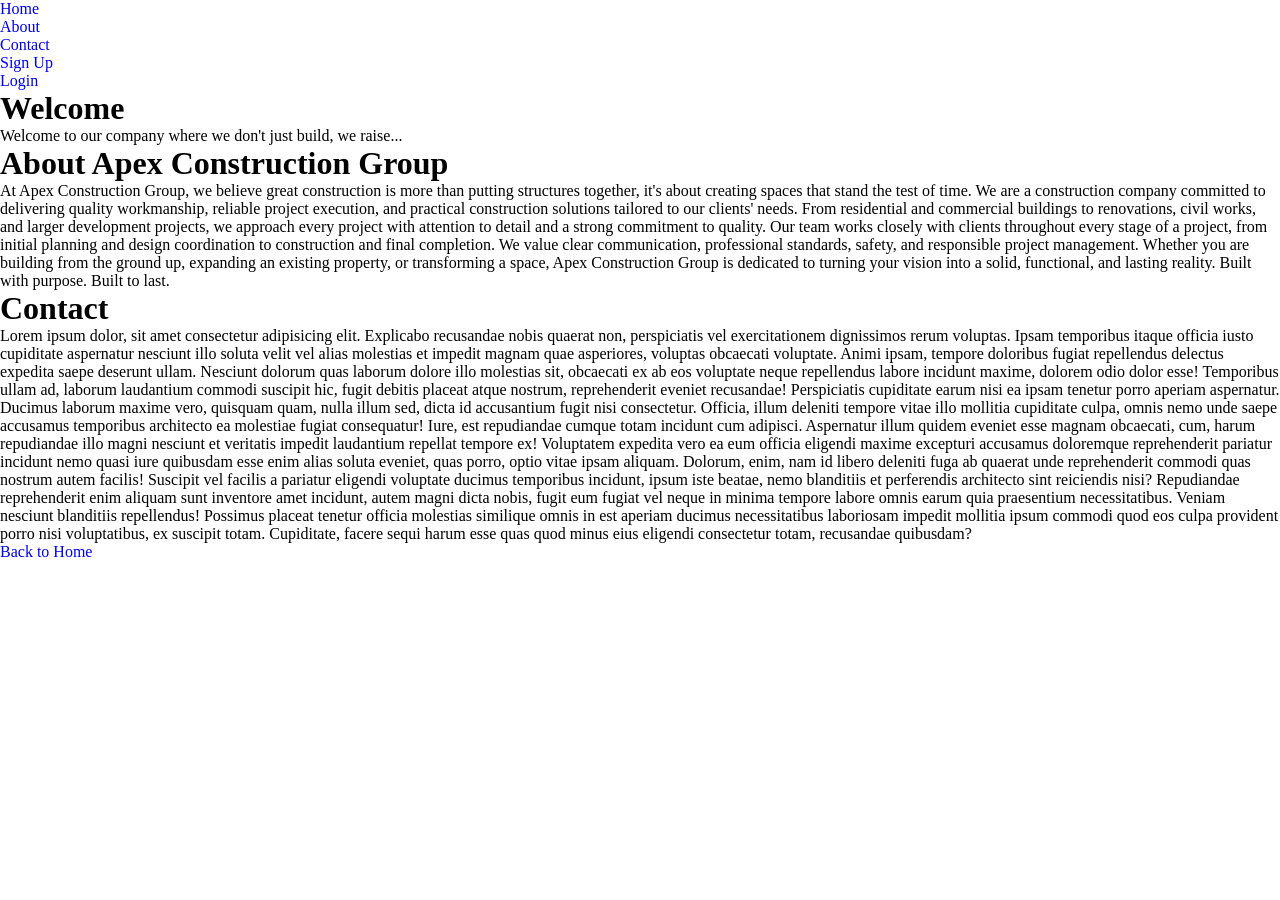
<file: index.html>
<!doctype html>
<html lang="en">
  <head>
    <meta charset="UTF-8" />
    <meta name="viewport" content="width=device-width, initial-scale=1.0" />
    <title>Apex Construction Group</title>

    <link rel="stylesheet" href="style.css" />
  </head>
  <body>
    <header>
      <ul>
        <li><a href="index.html">Home</a></li>
        <li><a href="#about">About</a></li>
        <li><a href="#contact">Contact</a></li>
        <li><a href="/pages/sign-up.html">Sign Up</a></li>
        <li><a href="/pages/login.html">Login</a></li>
      </ul>
    </header>

    <div id="home">
      <h1>Welcome</h1>
      <p>Welcome to our company where we don't just build, we raise...</p>
    </div>

    <div id="about">
      <h1>About Apex Construction Group</h1>
      <p>
        At Apex Construction Group, we believe great construction is more than
        putting structures together, it's about creating spaces that stand the
        test of time. We are a construction company committed to delivering
        quality workmanship, reliable project execution, and practical
        construction solutions tailored to our clients' needs. From residential
        and commercial buildings to renovations, civil works, and larger
        development projects, we approach every project with attention to detail
        and a strong commitment to quality. Our team works closely with clients
        throughout every stage of a project, from initial planning and design
        coordination to construction and final completion. We value clear
        communication, professional standards, safety, and responsible project
        management. Whether you are building from the ground up, expanding an
        existing property, or transforming a space, Apex Construction Group is
        dedicated to turning your vision into a solid, functional, and lasting
        reality. Built with purpose. Built to last.
      </p>
    </div>

    <div id="contact">
      <h1>Contact</h1>
      <p>
        Lorem ipsum dolor, sit amet consectetur adipisicing elit. Explicabo
        recusandae nobis quaerat non, perspiciatis vel exercitationem
        dignissimos rerum voluptas. Ipsam temporibus itaque officia iusto
        cupiditate aspernatur nesciunt illo soluta velit vel alias molestias et
        impedit magnam quae asperiores, voluptas obcaecati voluptate. Animi
        ipsam, tempore doloribus fugiat repellendus delectus expedita saepe
        deserunt ullam. Nesciunt dolorum quas laborum dolore illo molestias sit,
        obcaecati ex ab eos voluptate neque repellendus labore incidunt maxime,
        dolorem odio dolor esse! Temporibus ullam ad, laborum laudantium commodi
        suscipit hic, fugit debitis placeat atque nostrum, reprehenderit eveniet
        recusandae! Perspiciatis cupiditate earum nisi ea ipsam tenetur porro
        aperiam aspernatur. Ducimus laborum maxime vero, quisquam quam, nulla
        illum sed, dicta id accusantium fugit nisi consectetur. Officia, illum
        deleniti tempore vitae illo mollitia cupiditate culpa, omnis nemo unde
        saepe accusamus temporibus architecto ea molestiae fugiat consequatur!
        Iure, est repudiandae cumque totam incidunt cum adipisci. Aspernatur
        illum quidem eveniet esse magnam obcaecati, cum, harum repudiandae illo
        magni nesciunt et veritatis impedit laudantium repellat tempore ex!
        Voluptatem expedita vero ea eum officia eligendi maxime excepturi
        accusamus doloremque reprehenderit pariatur incidunt nemo quasi iure
        quibusdam esse enim alias soluta eveniet, quas porro, optio vitae ipsam
        aliquam. Dolorum, enim, nam id libero deleniti fuga ab quaerat unde
        reprehenderit commodi quas nostrum autem facilis! Suscipit vel facilis a
        pariatur eligendi voluptate ducimus temporibus incidunt, ipsum iste
        beatae, nemo blanditiis et perferendis architecto sint reiciendis nisi?
        Repudiandae reprehenderit enim aliquam sunt inventore amet incidunt,
        autem magni dicta nobis, fugit eum fugiat vel neque in minima tempore
        labore omnis earum quia praesentium necessitatibus. Veniam nesciunt
        blanditiis repellendus! Possimus placeat tenetur officia molestias
        similique omnis in est aperiam ducimus necessitatibus laboriosam impedit
        mollitia ipsum commodi quod eos culpa provident porro nisi voluptatibus,
        ex suscipit totam. Cupiditate, facere sequi harum esse quas quod minus
        eius eligendi consectetur totam, recusandae quibusdam?
      </p>
    </div>

    <div id="home">
      <a href="index.html">Back to Home</a>
    </div>
  </body>
</html>
</file>
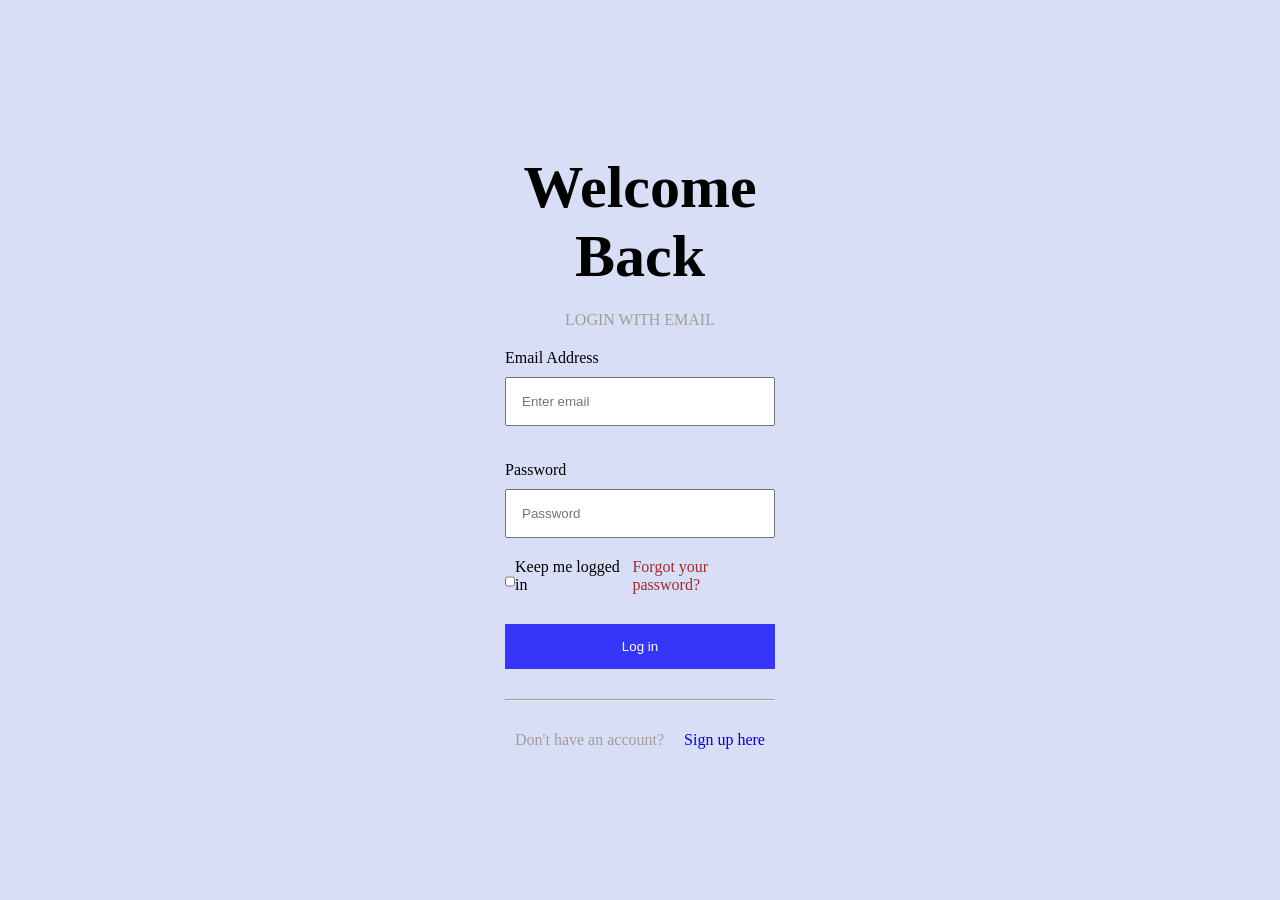
<file: pages/login.html>
<!doctype html>
<html lang="en">
  <head>
    <meta charset="UTF-8" />
    <meta name="viewport" content="width=device-width, initial-scale=1.0" />
    <title>Login</title>

    <link rel="stylesheet" href="login.css" />
  </head>
  <body>
    <div class="form-container">
      <form>
        <h1>Welcome Back</h1>
        <p class="hr-p">LOGIN WITH EMAIL</p>

        <div class="email">
          <label for="email">Email Address</label> <br />
          <input
            type="email"
            name="email"
            id="email"
            placeholder="Enter email"
          />
        </div>

        <div class="pass">
          <label for="password">Password</label> <br />
          <input
            type="password"
            name="password"
            id="password"
            placeholder="Password"
          />
        </div>

        <div class="mid">
          <input type="checkbox" name="stay-log" id="stay-log" />
          <label for="stay-log">Keep me logged in</label>

          <div class="forgot">
            <a href="#">Forgot your password?</a>
          </div>
        </div>

        <div class="submit-btn">
          <input type="submit" value="Log in" />
        </div>

        <hr />

        <div class="dha">
          <p>Don't have an account?</p> 
          <a href="/pages/sign-up.html">Sign up here</a>
        </div>
      </form>
    </div>
  </body>
</html>
</file>
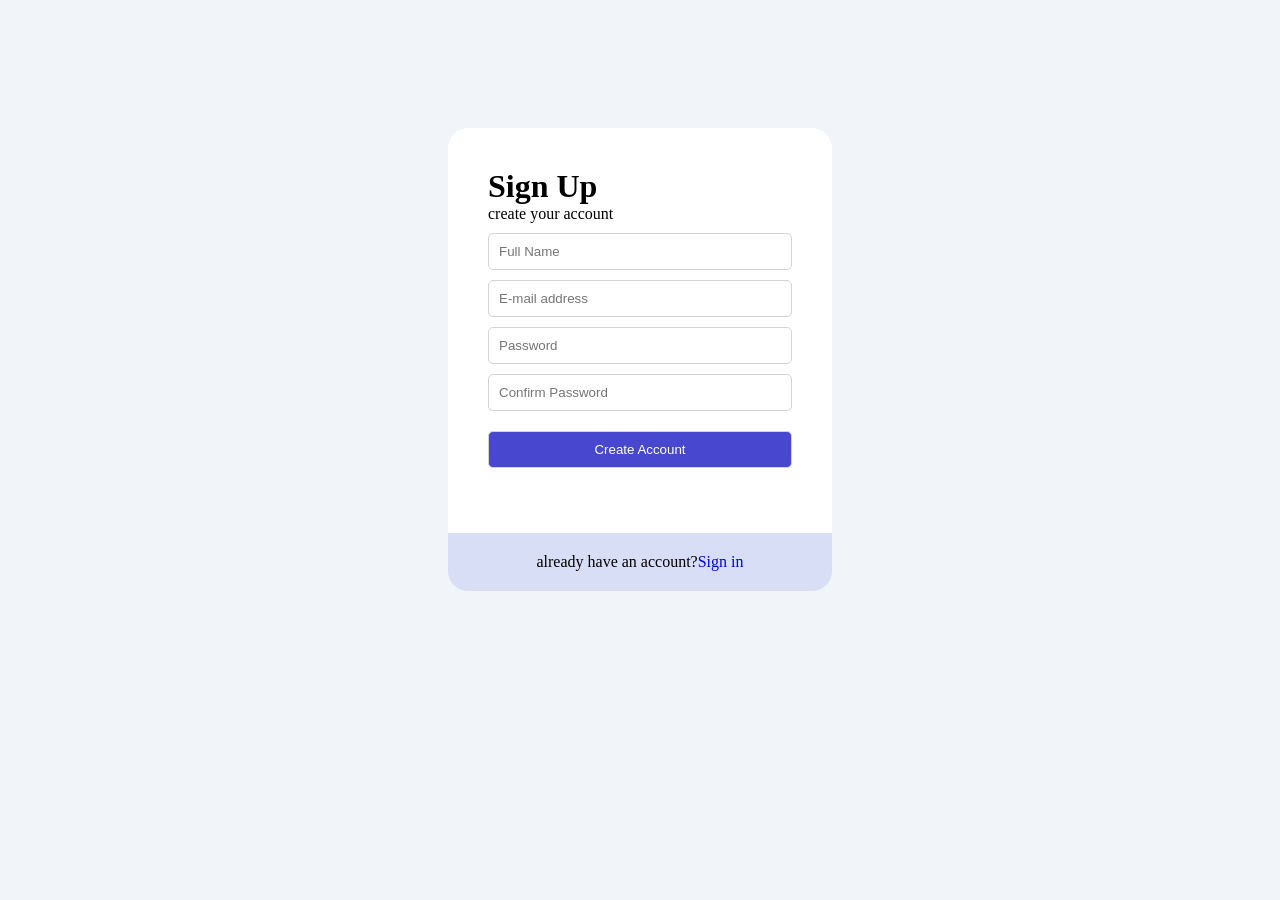
<file: pages/sign-up.html>
<!doctype html>
<html lang="en">
  <head>
    <meta charset="UTF-8" />
    <meta name="viewport" content="width=device-width, initial-scale=1.0" />
    <title>Sign Up</title>

    <link rel="stylesheet" href="sign-up.css" />
  </head>
  <body>
    <div class="form-container">
      <form>
        <div class="form">
          <h1>Sign Up</h1>
          <p>create your account</p>

          <div class="name">
            <input type="text" placeholder="Full Name" />
          </div>

          <div class="email">
            <input
              type="email"
              name="email"
              id="email"
              placeholder="E-mail address"
            />
          </div>

          <div class="password">
            <input
              type="password"
              name="password"
              id="password"
              placeholder="Password"
            />

            <div class="password"></div>
            <input
              type="password"
              name="confirm-password"
              id="confirm-password"
              placeholder="Confirm Password"
            />
          </div>

          <div class="submit-btn">
            <input type="submit" value="Create Account" />
          </div>
        </div>

        <div class="already">
          <p>already have an account?<a href="/pages/login.html">Sign in</a></p>
        </div>
      </form>
    </div>
  </body>
</html>
</file>
<file: style.css>
* {
    box-sizing: border-box;
    margin: 0;
    padding: 0;
    list-style: none;
    text-decoration: none;
}
</file>
<file: pages/login.css>
* {
  box-sizing: border-box;
  margin: 0;
  padding: 0;
  list-style: none;
  text-decoration: none;
}

body {
  background-color: #d7def5;
}

.form-container {
  width: 25%;
  margin: auto;
  margin-top: 10%;
}

form {
  padding: 25px;
  height: 450px;
}

form h1,
form .hr-p {
  text-align: center;
}

form h1 {
    font-size: 60px;
}

.hr-p {
  margin: 20px 0;
}

form .pass {
  margin-top: 35px;
}

form input {
  width: 100%;
  padding: 15px;
  margin-top: 10px;
}

.mid {
  display: flex;
  align-items: center;
  justify-content: space-between;
}

.mid input {
  width: 10px;
  padding: 0;
}

p {
  color: #a59c9c;
}

.forgot {
    margin: 20px 0;
}

.forgot a {
  color: #a32a2a;
}

.submit-btn input {
  background-color: #3636fa;
  color: #fff;
  border: none;
}

.submit-btn input:hover {
  cursor: pointer;
}

hr {
  margin: 30px 0;
}

.dha {
  display: flex;
  align-items: center;
  justify-content: space-around;
}
</file>
<file: pages/sign-up.css>
* {
    box-sizing: border-box;
    margin: 0;
    padding: 0;
    list-style: none;
    text-decoration: none;
}

body {
    background-color: #F1F5F9;
}


form {
    width: 30%;
    margin: auto;
    height: 450px;
    margin-top: 10%;
    background-color: #fff;
    border-radius: 20px;
}

.form {
    padding: 40px;

}

form input {
    width: 100%;
    padding: 10px;
    margin-top: 10px;
    border-radius: 5px;
    border: 1px solid #d3d3d3;
}

.submit-btn input {
    background-color: #4747cf;
    color: #fff;
    margin-top: 20px;
    margin-bottom: 25px;
}

.submit-btn input:hover {
    cursor: pointer;
}

.already {
    background-color: #d7def5;
    padding: 20px;
    text-align: center;
    border-bottom-left-radius: 20px;
    border-bottom-right-radius: 20px;
}
</file>
